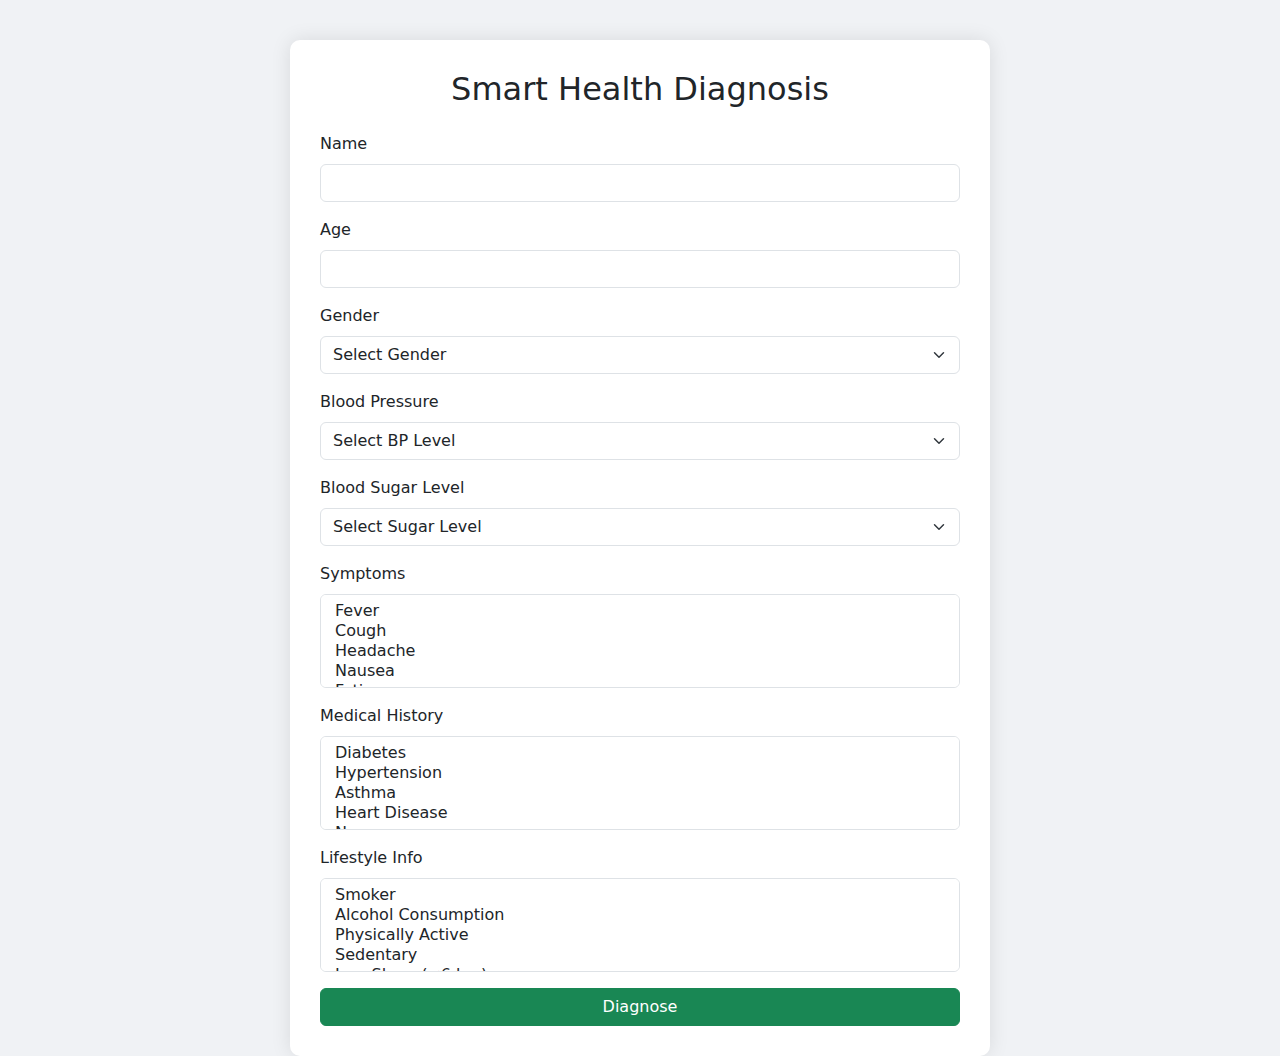
<file: index.html>
<!DOCTYPE html>
<html lang="en">
<head>
  <meta charset="UTF-8" />
  <meta name="viewport" content="width=device-width, initial-scale=1.0" />
  <title>Smart Health Diagnosis</title>
  <link href="https://cdn.jsdelivr.net/npm/bootstrap@5.3.0/dist/css/bootstrap.min.css" rel="stylesheet">
  <style>
    body {
      background-color: #f0f2f5;
      padding-top: 40px;
    }
    .container {
      max-width: 700px;
      background: white;
      padding: 30px;
      border-radius: 10px;
      box-shadow: 0 0 20px rgba(0,0,0,0.1);
    }
  </style>
</head>
<body>
  <div class="container">
    <h2 class="text-center mb-4">Smart Health Diagnosis</h2>
    <form id="diagnosisForm" action="result.html" method="GET">
      <div class="mb-3">
        <label for="name" class="form-label">Name</label>
        <input type="text" class="form-control" id="name" name="name" required />
      </div>

      <div class="mb-3">
        <label for="age" class="form-label">Age</label>
        <input type="number" class="form-control" id="age" name="age" required />
      </div>

      <div class="mb-3">
        <label for="gender" class="form-label">Gender</label>
        <select id="gender" name="gender" class="form-select" required>
          <option value="">Select Gender</option>
          <option value="male">Male</option>
          <option value="female">Female</option>
          <option value="other">Other</option>
        </select>
      </div>

      <div class="mb-3">
        <label for="bp" class="form-label">Blood Pressure</label>
        <select id="bp" name="bp" class="form-select" required>
          <option value="">Select BP Level</option>
          <option value="normal">Normal (120/80)</option>
          <option value="high">High (140/90 or more)</option>
          <option value="low">Low (90/60 or less)</option>
        </select>
      </div>

      <div class="mb-3">
        <label for="sugar" class="form-label">Blood Sugar Level</label>
        <select id="sugar" name="sugar" class="form-select" required>
          <option value="">Select Sugar Level</option>
          <option value="normal">Normal (&lt;140 mg/dL)</option>
          <option value="high">High (&gt;200 mg/dL)</option>
          <option value="pre-diabetic">Borderline (140-199 mg/dL)</option>
        </select>
      </div>

      <div class="mb-3">
        <label for="symptoms" class="form-label">Symptoms</label>
        <select id="symptoms" name="symptoms" class="form-select" multiple required>
          <option value="fever">Fever</option>
          <option value="cough">Cough</option>
          <option value="headache">Headache</option>
          <option value="nausea">Nausea</option>
          <option value="fatigue">Fatigue</option>
          <option value="dizziness">Dizziness</option>
          <option value="shortness of breath">Shortness of breath</option>
        </select>
      </div>

      <div class="mb-3">
        <label for="history" class="form-label">Medical History</label>
        <select id="history" name="history" class="form-select" multiple>
          <option value="diabetes">Diabetes</option>
          <option value="hypertension">Hypertension</option>
          <option value="asthma">Asthma</option>
          <option value="heart disease">Heart Disease</option>
          <option value="none">None</option>
        </select>
      </div>

      <div class="mb-3">
        <label for="lifestyle" class="form-label">Lifestyle Info</label>
        <select id="lifestyle" name="lifestyle" class="form-select" multiple>
          <option value="smoker">Smoker</option>
          <option value="alcohol">Alcohol Consumption</option>
          <option value="active">Physically Active</option>
          <option value="sedentary">Sedentary</option>
          <option value="low sleep">Low Sleep (&lt;6 hrs)</option>
          <option value="high screen">High Screen Time</option>
        </select>
      </div>

      <button type="submit" class="btn btn-success w-100">Diagnose</button>
    </form>
  </div>
</body>
</html>
</file>
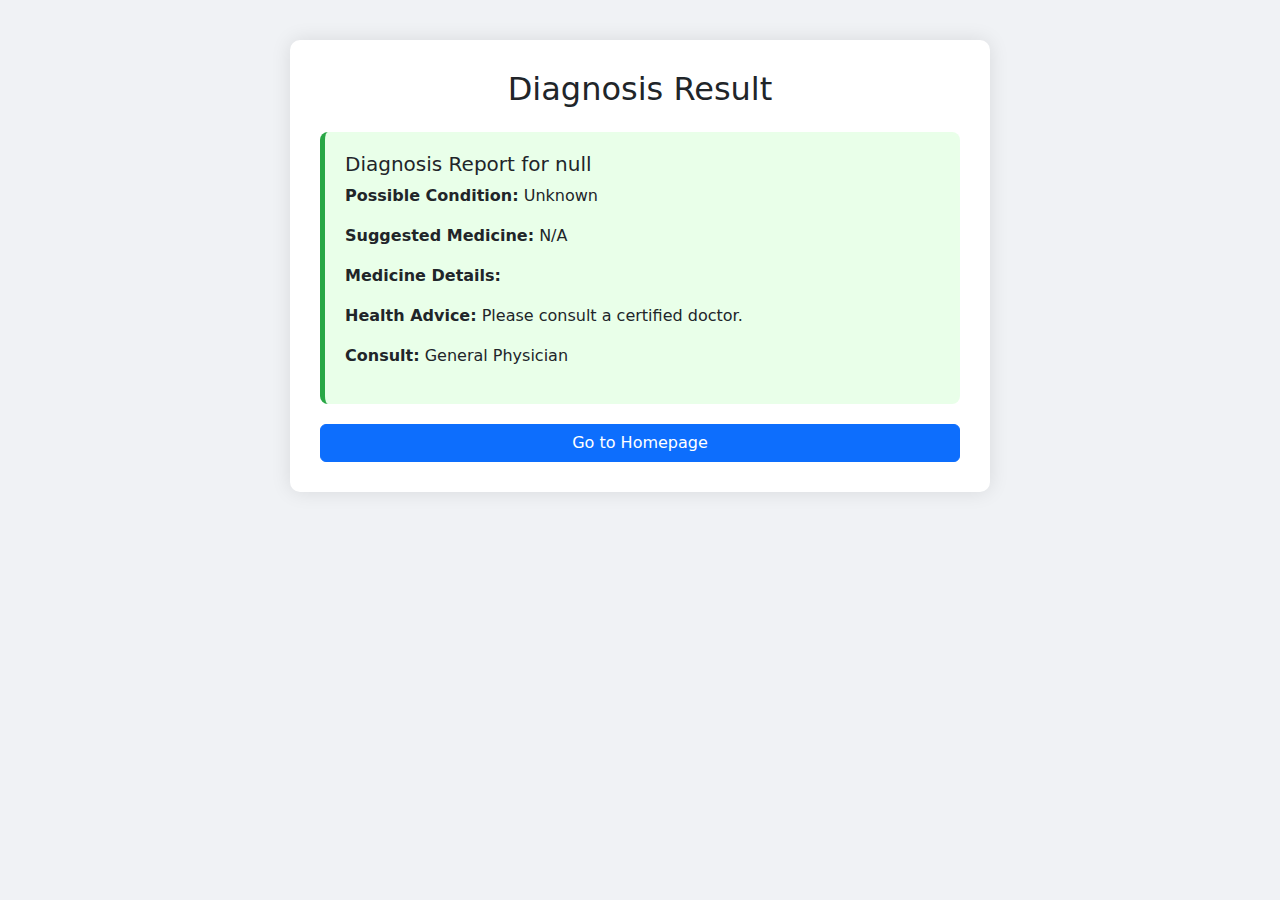
<file: result.html>
<!DOCTYPE html>
<html lang="en">
<head>
  <meta charset="UTF-8" />
  <meta name="viewport" content="width=device-width, initial-scale=1.0" />
  <title>Diagnosis Result</title>
  <link href="https://cdn.jsdelivr.net/npm/bootstrap@5.3.0/dist/css/bootstrap.min.css" rel="stylesheet">
  <style>
    body {
      background-color: #f0f2f5;
      padding-top: 40px;
    }
    .container {
      max-width: 700px;
      background: white;
      padding: 30px;
      border-radius: 10px;
      box-shadow: 0 0 20px rgba(0,0,0,0.1);
    }
    .result-box {
      margin-top: 20px;
      background: #e9ffe9;
      padding: 20px;
      border-left: 5px solid #28a745;
      border-radius: 8px;
    }
    .btn-home {
      margin-top: 20px;
      width: 100%;
    }
  </style>
</head>
<body>
  <div class="container">
    <h2 class="text-center mb-4">Diagnosis Result</h2>

    <div id="result" class="result-box">
      <!-- Result content will be displayed here -->
    </div>

    <button onclick="window.location.href='index.html';" class="btn btn-primary btn-home">Go to Homepage</button>
  </div>

  <script>
    // Get URL parameters
    const urlParams = new URLSearchParams(window.location.search);

    const name = urlParams.get('name');
    const bp = urlParams.get('bp');
    const sugar = urlParams.get('sugar');
    const symptoms = urlParams.getAll('symptoms');
    const history = urlParams.getAll('history');
    const lifestyle = urlParams.getAll('lifestyle');

    let diagnosis = "Unknown";
    let medicine = "N/A";
    let advice = "Please consult a certified doctor.";
    let specialist = "General Physician";
    let medicineDetails = "";

    if (symptoms.includes("fever") && symptoms.includes("cough")) {
      diagnosis = "Flu or Viral Infection";
      medicine = "Paracetamol, Fluids, Rest";
      medicineDetails = "Paracetamol helps reduce fever and body aches. Drink fluids to stay hydrated.";
      advice = "Stay hydrated, rest, and monitor temperature.";
      specialist = "General Physician";
    } else if (sugar === "high" || history.includes("diabetes")) {
      diagnosis = "Possible Diabetes";
      medicine = "Consult doctor for Metformin or insulin.";
      medicineDetails = "Metformin helps control blood sugar. Insulin might be prescribed for more severe cases.";
      advice = "Low sugar diet, regular exercise.";
      specialist = "Endocrinologist";
    } else if (bp === "high" || history.includes("hypertension")) {
      diagnosis = "High Blood Pressure";
      medicine = "Amlodipine, Losartan (doctor prescribed)";
      medicineDetails = "Amlodipine helps relax blood vessels, and Losartan helps lower blood pressure.";
      advice = "Low salt, exercise, stress reduction.";
      specialist = "Cardiologist";
    } else if (symptoms.includes("headache") && lifestyle.includes("high screen")) {
      diagnosis = "Migraine / Tension Headache";
      medicine = "Painkillers, rest, avoid screens.";
      medicineDetails = "Painkillers can reduce headache pain. Rest and avoiding screens help alleviate migraines.";
      advice = "Manage sleep and reduce stress.";
      specialist = "Neurologist";
    }

    const resultDiv = document.getElementById("result");
    resultDiv.innerHTML = `
      <h5>Diagnosis Report for ${name}</h5>
      <p><strong>Possible Condition:</strong> ${diagnosis}</p>
      <p><strong>Suggested Medicine:</strong> ${medicine}</p>
      <p><strong>Medicine Details:</strong> ${medicineDetails}</p>
      <p><strong>Health Advice:</strong> ${advice}</p>
      <p><strong>Consult:</strong> ${specialist}</p>
    `;
  </script>
</body>
</html>
</file>
